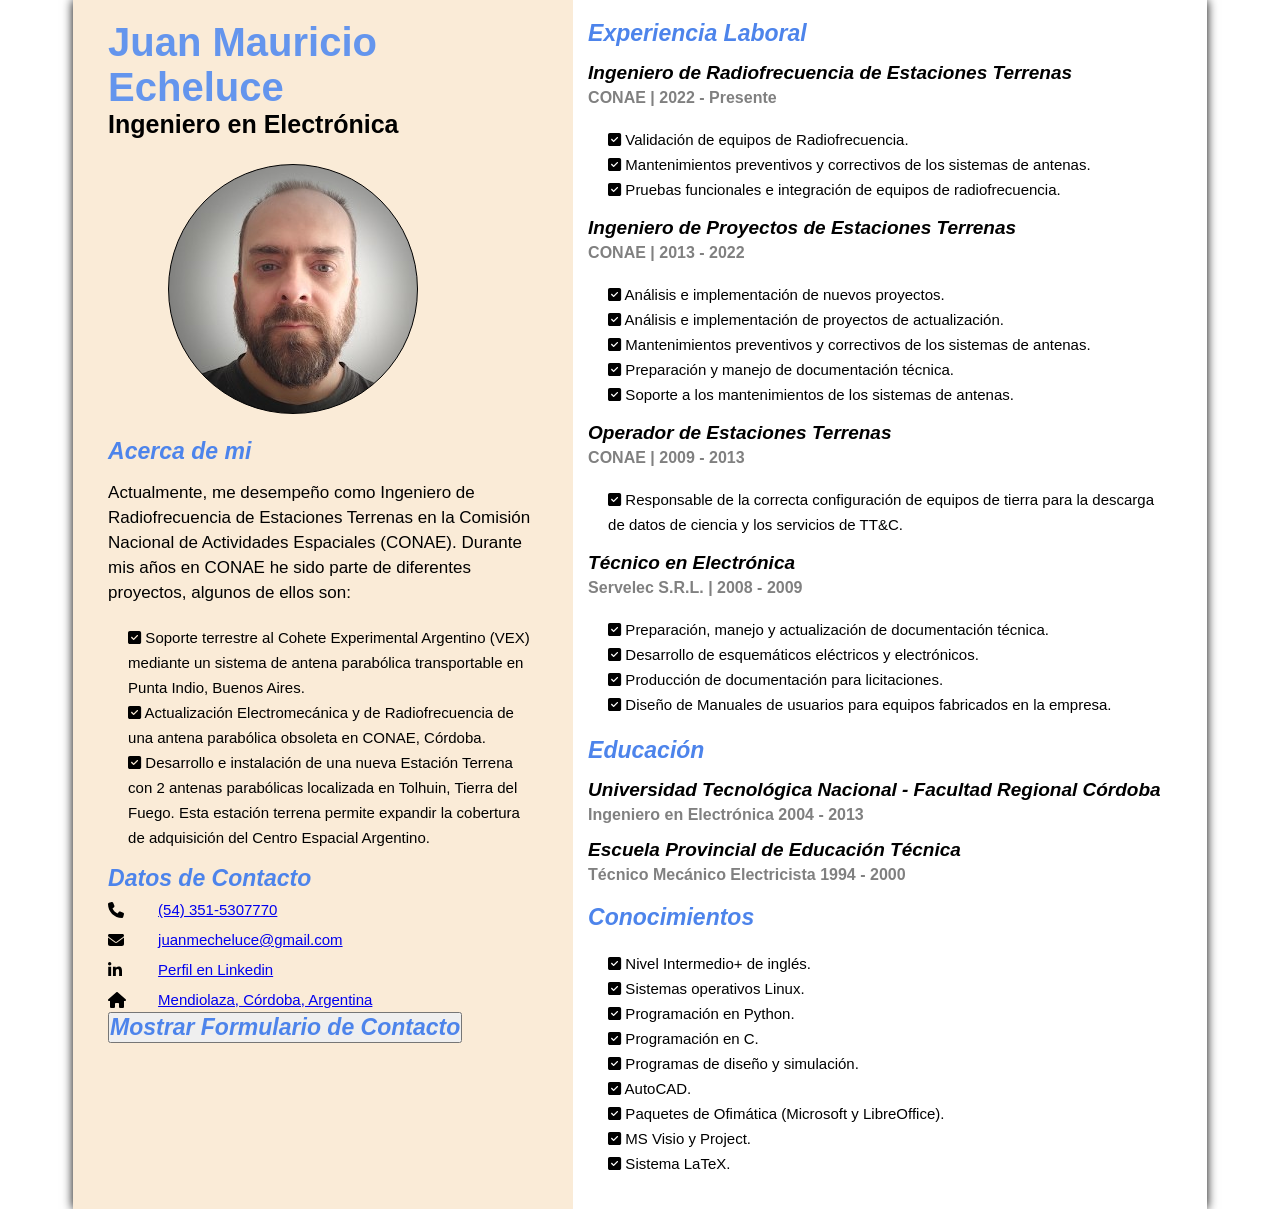
<file: index.html>
<!DOCTYPE html>
<html lang="es">
<head>
    <meta charset="UTF-8">
    <meta http-equiv="X-UA-Compatible" content="IE=edge">
    <meta name="viewport" content="width=device-width, initial-scale=1.0">
    <link rel="stylesheet" type="text/css" href="CVstyles.css" />
    <script src="all.js"></script>
    <script src="regular.js"></script>
    
    <title>Curriculum Vitae</title>
</head>
<body>
    
        <div class="contenedor">   
            <div class="subcontenedor1">
                <div class="contenedor_nombre">
                    <h1>Juan Mauricio Echeluce</h1>
                    <h2>Ingeniero en Electrónica</h2>
                </div>
                <section class="resumen">
                    <div class="fotoperfil"></div>
                    <h2 id="subtitulo">Acerca de mi</h2>
                    <p class="texto_acerca">
                    Actualmente, me desempeño como Ingeniero de Radiofrecuencia de Estaciones Terrenas en la Comisión Nacional de Actividades Espaciales (CONAE).
                    Durante mis años en CONAE he sido parte de diferentes proyectos, algunos de ellos son:
                        <ul id="listaordenada" >
                            <li><i class="fa-solid fa-check-square"></i> Soporte terrestre al Cohete Experimental Argentino (VEX) mediante un sistema de antena parabólica transportable en Punta Indio, Buenos Aires.</li>
                            <li><i class="fa-solid fa-check-square"></i> Actualización Electromecánica y de Radiofrecuencia de una antena parabólica obsoleta en CONAE, Córdoba.</li>
                            <li><i class="fa-solid fa-check-square"></i> Desarrollo e instalación de una nueva Estación Terrena con 2 antenas parabólicas localizada en Tolhuin, Tierra del Fuego. Esta estación terrena permite expandir la cobertura de adquisición del Centro Espacial Argentino. </li>
                        </ul>
                    </p>
                </section>
                <section class="contacto">
                    <h2 id="subtitulo">Datos de Contacto</h2>
                    <div id="datosdecontacto">
                        <div>
                            <i class="fas fa-phone"></i>
                            <div class="texto"><A HREF="https://api.whatsapp.com/send?phone=5493515307770" target="_blank"> (54) 351-5307770</div></A>
                        </div>
                        <div>
                            <i class="fas fa-envelope"></i>
                            <div class="texto"><A HREF="mailto:juanmecheluce@gmail.com">juanmecheluce@gmail.com</A></div>
                        </div>
                        <div>
                            <i class="fab fa-linkedin-in"></i>
                            <div class="texto"><A HREF="https://www.linkedin.com/in/juan-mauricio-echeluce-35589135/" target="_blank">Perfil en Linkedin</A></div>
                        </div>
                        <div>
                            <i class="fas fa-home"></i>
                            <div class="texto"><A HREF="https://goo.gl/maps/zxmg3dQb6dnY4SCj6" target="_blank">Mendiolaza, Córdoba, Argentina</A></div>
                        </div>
                        
                    </div>
                </section>
                <section class="formulario">
                    <button type="button" id="boton_mostrar"><h2 id="formulario_contacto">Mostrar Formulario de Contacto</h2></button>
                        <form class="forma">
                            <ul id="listacontacto">
                                <input type="text" name="nombre" placeholder="Ingrese su nombre y apellido" required/>
                                <input type="email" name="email" placeholder="Ingrese su e-mail" required/>
                                <input type="text" name="motivo" placeholder="Ingrese el motivo del contacto"/>
                                <input type="submit" value="Enviar" />
                            </ul>
                        </form>
                    <script src="JavaScript.js"></script>
                </section>
            </div>
            <div class="subcontenedor2">
                <section class="historial_laboral">
                    <h2 id="subtitulo">Experiencia Laboral</h2>
                        <h3 id="subtitulo3">Ingeniero de Radiofrecuencia de Estaciones Terrenas</h3>
                            <h4 id="periodo">CONAE | 2022 - Presente</h4>
                            <ul id="listaordenada">
                                <li><i class="fa-solid fa-check-square"></i> Validación de equipos de Radiofrecuencia.</li>
                                <li><i class="fa-solid fa-check-square"></i> Mantenimientos preventivos y correctivos de los sistemas de antenas.</li>
                                <li><i class="fa-solid fa-check-square"></i> Pruebas funcionales e integración de equipos de radiofrecuencia.</li>
                            </ul>
                            <h3 id="subtitulo3">Ingeniero de Proyectos de Estaciones Terrenas</h3>
                            <h4 id="periodo">CONAE | 2013 - 2022</h4>
                            <ul id="listaordenada">
                                <li><i class="fa-solid fa-check-square"></i> Análisis e implementación de nuevos proyectos.</li>
                                <li><i class="fa-solid fa-check-square"></i> Análisis e implementación de proyectos de actualización.</li>
                                <li><i class="fa-solid fa-check-square"></i> Mantenimientos preventivos y correctivos de los sistemas de antenas.</li>
                                <li><i class="fa-solid fa-check-square"></i> Preparación y manejo de documentación técnica.</li>
                                <li><i class="fa-solid fa-check-square"></i> Soporte a los mantenimientos de los sistemas de antenas.</li>
                            </ul>
                            <h3 id="subtitulo3">Operador de Estaciones Terrenas</h3>
                            <h4 id="periodo">CONAE | 2009 - 2013</h4>
                            <ul id="listaordenada">
                                <li><i class="fa-solid fa-check-square"></i> Responsable de la correcta configuración de equipos de tierra para la descarga de datos de ciencia y los servicios de TT&C.</li>
                            </ul>
                            <h3 id="subtitulo3">Técnico en Electrónica</h3>
                            <h4 id="periodo">Servelec S.R.L. | 2008 - 2009</h4>
                            <ul id="listaordenada">
                                <li><i class="fa-solid fa-check-square"></i> Preparación, manejo y actualización de documentación técnica.</li>
                                <li><i class="fa-solid fa-check-square"></i> Desarrollo de esquemáticos eléctricos y electrónicos.</li>
                                <li><i class="fa-solid fa-check-square"></i> Producción de documentación para licitaciones.</li>
                                <li><i class="fa-solid fa-check-square"></i> Diseño de Manuales de usuarios para equipos fabricados en la empresa.</li>
                            </ul>
                </section>
                <section class="historial_educacion">
                    <h2 id="subtitulo">Educación</h2>
                        <h3 id="subtitulo3">Universidad Tecnológica Nacional - Facultad Regional Córdoba</h3>
                            <h4 id="periodo">Ingeniero en Electrónica 2004 - 2013</h4>
                        <h3 id="subtitulo3">Escuela Provincial de Educación Técnica</h3>
                            <h4 id="periodo">Técnico Mecánico Electricista 1994 - 2000</h4>
                </section>
                <section class="conocimientosextras">
                    <h2 id="subtitulo">Conocimientos</h2>
                            <ul id="listaordenada">
                                <li><i class="fa-solid fa-check-square"></i> Nivel Intermedio+ de inglés.</li>
                                <li><i class="fa-solid fa-check-square"></i> Sistemas operativos Linux.</li>
                                <li><i class="fa-solid fa-check-square"></i> Programación en Python.</li>
                                <li><i class="fa-solid fa-check-square"></i> Programación en C.</li>
                                <li><i class="fa-solid fa-check-square"></i> Programas de diseño y simulación.</li>
                                <li><i class="fa-solid fa-check-square"></i> AutoCAD.</li>
                                <li><i class="fa-solid fa-check-square"></i> Paquetes de Ofimática (Microsoft y LibreOffice).</li>
                                <li><i class="fa-solid fa-check-square"></i> MS Visio y Project.</li>
                                <li><i class="fa-solid fa-check-square"></i> Sistema LaTeX.</li>
                            </ul>
                </section>
            </div>
        </div>
</body>
</html>
</file>
<file: CVstyles.css>
*{
    box-sizing: border-box;
    margin: 0px;
    padding: 0px;
    font-family: Arial, Helvetica, sans-serif;
}

body{
    background-color: white;
}

.contenedor {
    margin: auto;
    display:grid;
    grid-template-columns: 500px 600px;
    width: 300mm;
    height: 320mm;
    box-shadow: 0px 0px 10px black;
}

.contenedor .subcontenedor1{
    padding: 20px 40px;
    padding-left: 35px;
    background-color:antiquewhite;
    width: 100%;
}

.contenedor .subcontenedor1 .contenedor_nombre{
    margin: auto;
    padding-top: 0px;
    padding-bottom: 25px;
    justify-items: center;
}

.contenedor .subcontenedor1 .formulario{
    margin: auto;
    padding-top: 0px;
    padding-bottom: 25px;
    justify-items: center;
}

.contenedor .subcontenedor1 .resumen ul{
    margin-top: 15px;
    margin-left: 20px;
}

.contenedor .subcontenedor1 .resumen .fotoperfil{
    display:inline-flex;
    margin-bottom: 5px;
    margin-left: 60px;
    width: 250px;
    height: 250px;
    border-radius: 50%;
    border: 1px solid black;
    background-image: url("Foto.jpg");

}

.contenedor .subcontenedor1 .contacto #datosdecontacto >*{
    width: 100%;
    display:grid;
    grid-template-columns: 50px 300px;
    margin-top: 5px;
    align-items: center;

}

.contenedor .subcontenedor1 .contacto #datosdecontacto >* .texto{
    display: inline-flex;
    word-break: break-all;
}

.contenedor .subcontenedor2 .historial_laboral{
    margin-top: 5px;
    margin-left: 15px;
}

.contenedor .subcontenedor2 .historial_laboral ul{
    margin-top: 15px;
    margin-left: 20px;
}

.contenedor .subcontenedor2 .historial_educacion{
    margin-top: 5px;
    margin-left: 15px;
}

.contenedor .subcontenedor2 .historial_educacion ul{
    margin-top: 15px;
    margin-left: 20px;
}

.contenedor .subcontenedor2 .conocimientosextras{
    margin-top: 5px;
    margin-left: 15px;
}

.contenedor .subcontenedor2 .conocimientosextras ul{
    margin-top: 15px;
    margin-left: 20px;
}

/**header{
    background-color: whitesmoke;
    display: flex;
    flex-direction: column;
    align-items: center;
    position: sticky;
    top:0;
    box-shadow: 0px 0px 10px black;
}

footer{
    background-color: whitesmoke;
    
    align-items: center;
    display: flex;
    flex-direction: column;
    position: sticky;
    bottom:0;
    padding-bottom: 10px;
    box-shadow: 0px 0px 20px black;
}*/

h1{
    font-size: 40px;
    color:cornflowerblue;
}

h2{
    font-size: 25px;
}

footer h2{
    display: flex;
    font-size: 25px;
    padding-top:15px;
    padding-bottom:15px;
}

h2#subtitulo{
    font-size: 23px;
    font-style: italic;
    padding-top:15px;
    color:rgb(77, 132, 235);
}
h2#formulario_contacto{
    font-size: 23px;
    font-style: italic;
    padding-top:0px;
    color:rgb(77, 132, 235);  
}

.forma{
    width: 100%;
    max-width: 300px;
    margin: 0 auto;
    display: flex;
    flex-direction: column;
    justify-content: left;
    align-items: left;
   }

.forma input{
    width: 90%;
    height: 28px;
    margin: .05rem;
  }

h3#subtitulo3{
    font-size: 19px;
    font-style: italic;
    padding-top:15px;
}


h4#periodo{
    font-size: 16px;
    color: grey;
    padding-top:5px;
}

.texto {
    font-size: 15px;
    align-content: left;
    line-height: 25px;
}

.texto_acerca{
    font-size: 17px;
    align-content: left;
    line-height: 25px;
    padding-top: 15px;
}


#listaordenada{
    
    font-size: 15px;
    padding-top:5px;
    line-height: 25px;
    padding-left: -30px;
    
}

ul {
    list-style: none;
}

#boton_ocultar{
    padding-top: 0;

}

#subtitulo_contacto{
    font-size: 23px;
    font-style: italic;
    padding-top:5px;
    padding-bottom:5px;
    padding-left: 5px;
    padding-right: 5px;
    color:rgb(77, 132, 235);
}

#listacontacto{
    display: none;
}
</file>
